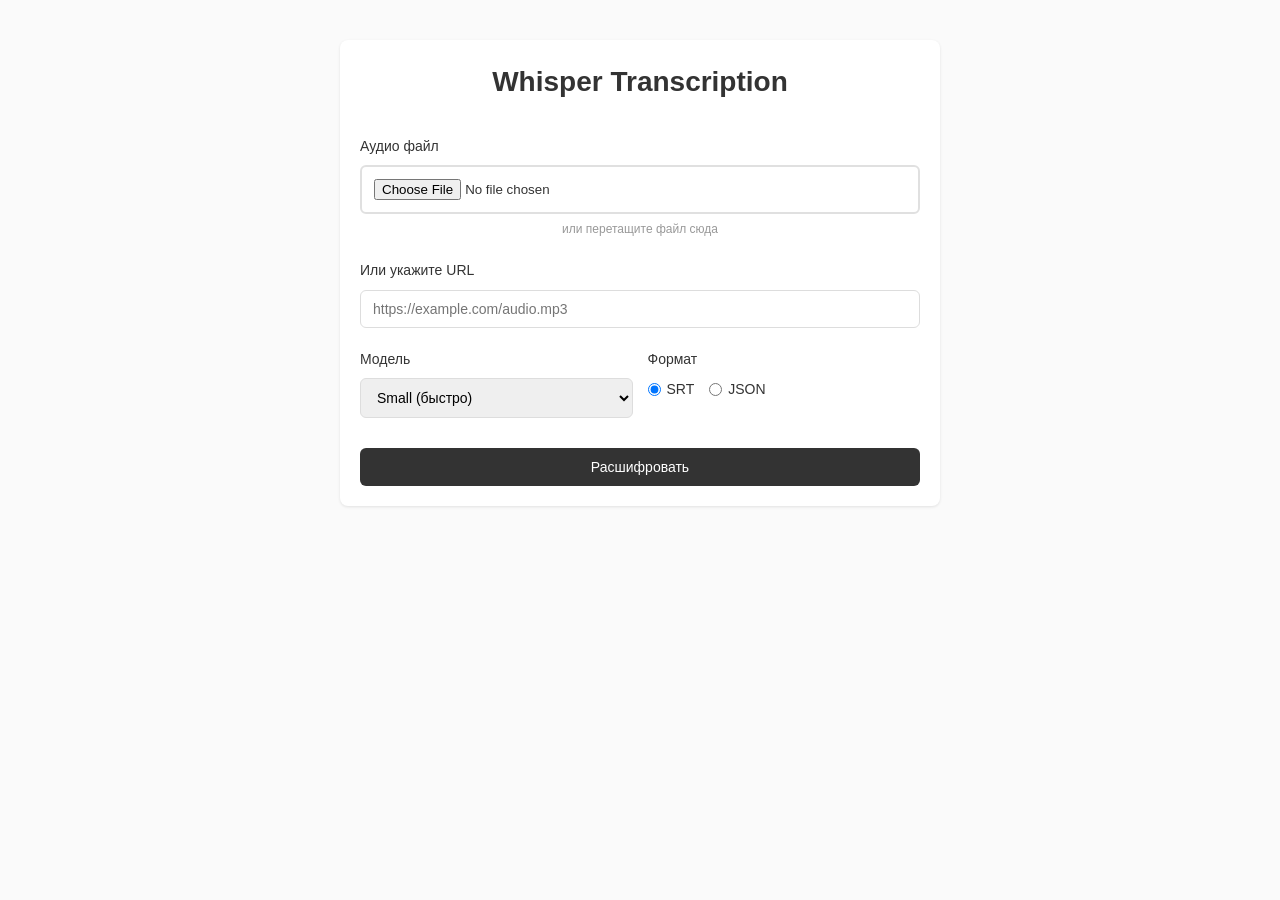
<file: templates/index.html>
<!DOCTYPE html>
<html lang="ru">
<head>
    <meta charset="UTF-8">
    <meta name="viewport" content="width=device-width, initial-scale=1.0">
    <title>Whisper Transcription</title>
    <link rel="stylesheet" href="/static/style.css">
</head>
<body>
    <div class="container">
        <h1>Whisper Transcription</h1>

        <form id="transcribeForm">
            <div class="form-group">
                <label for="fileInput">Аудио файл</label>
                <input type="file" id="fileInput" accept="audio/*" class="file-input">
                <div class="file-label">или перетащите файл сюда</div>
            </div>

            <div class="form-group">
                <label for="urlInput">Или укажите URL</label>
                <input type="url" id="urlInput" placeholder="https://example.com/audio.mp3" class="form-input">
            </div>

            <div class="row">
                <div class="form-group">
                    <label for="modelSelect">Модель</label>
                    <select id="modelSelect" class="form-input">
                        <option value="small">Small (быстро)</option>
                        <option value="medium">Medium (баланс)</option>
                        <option value="large">Large (точно)</option>
                    </select>
                </div>

                <div class="form-group">
                    <label>Формат</label>
                    <div class="radio-group">
                        <label class="radio-label">
                            <input type="radio" name="format" value="srt" checked>
                            SRT
                        </label>
                        <label class="radio-label">
                            <input type="radio" name="format" value="json">
                            JSON
                        </label>
                    </div>
                </div>
            </div>

            <button type="submit" class="btn-primary" id="submitBtn">Расшифровать</button>
        </form>

        <div id="logs" class="logs hidden">
            <h3>Статус</h3>
            <div id="logsList" class="logs-content"></div>
        </div>

        <div id="result" class="result hidden">
            <h3>Результат</h3>
            <textarea id="resultText" class="result-textarea" readonly></textarea>
            <button id="downloadBtn" class="btn-secondary">Скачать</button>
        </div>

        <div id="error" class="error hidden">
            <p id="errorText"></p>
        </div>
    </div>

    <script>
        const form = document.getElementById('transcribeForm');
        const fileInput = document.getElementById('fileInput');
        const urlInput = document.getElementById('urlInput');
        const modelSelect = document.getElementById('modelSelect');
        const submitBtn = document.getElementById('submitBtn');
        const logsDiv = document.getElementById('logs');
        const logsList = document.getElementById('logsList');
        const resultDiv = document.getElementById('result');
        const resultText = document.getElementById('resultText');
        const downloadBtn = document.getElementById('downloadBtn');
        const errorDiv = document.getElementById('error');
        const errorText = document.getElementById('errorText');

        // Drag and drop
        fileInput.addEventListener('dragover', e => {
            e.preventDefault();
            fileInput.classList.add('drag-over');
        });

        fileInput.addEventListener('dragleave', () => {
            fileInput.classList.remove('drag-over');
        });

        fileInput.addEventListener('drop', e => {
            e.preventDefault();
            fileInput.classList.remove('drag-over');
            if (e.dataTransfer.files.length) {
                fileInput.files = e.dataTransfer.files;
                urlInput.value = '';
            }
        });

        form.addEventListener('submit', async e => {
            e.preventDefault();

            if (!fileInput.files.length && !urlInput.value) {
                showError('Выберите файл или укажите URL');
                return;
            }

            const formData = new FormData();

            if (fileInput.files.length) {
                formData.append('file', fileInput.files[0]);
            } else if (urlInput.value) {
                formData.append('url', urlInput.value);
            }

            formData.append('model_size', modelSelect.value);
            formData.append('format', document.querySelector('input[name="format"]:checked').value);

            clearUI();
            showLogs();
            logsList.innerHTML = '<p>Обработка...</p>';
            submitBtn.disabled = true;

            try {
                const response = await fetch('/api/transcribe', {
                    method: 'POST',
                    body: formData
                });

                const data = await response.json();

                logsList.innerHTML = data.logs.map(log => `<p>${log}</p>`).join('');

                if (data.success) {
                    resultText.value = data.result;
                    showResult();
                    downloadBtn.onclick = () => downloadResult(data.result, data.filename, data.format);
                } else {
                    showError(data.error || 'Ошибка обработки');
                }
            } catch (err) {
                showError(err.message);
            } finally {
                submitBtn.disabled = false;
            }
        });

        function clearUI() {
            resultDiv.classList.add('hidden');
            errorDiv.classList.add('hidden');
            logsList.innerHTML = '';
        }

        function showLogs() {
            logsDiv.classList.remove('hidden');
        }

        function showResult() {
            resultDiv.classList.remove('hidden');
        }

        function showError(msg) {
            errorText.textContent = msg;
            errorDiv.classList.remove('hidden');
        }

        function downloadResult(content, filename, format) {
            const ext = format === 'srt' ? 'srt' : 'jsonl';
            const blob = new Blob([content], { type: 'text/plain' });
            const url = URL.createObjectURL(blob);
            const a = document.createElement('a');
            a.href = url;
            a.download = `${filename}.${ext}`;
            a.click();
            URL.revokeObjectURL(url);
        }
    </script>
</body>
</html>
</file>
<file: static/style.css>
* {
    margin: 0;
    padding: 0;
    box-sizing: border-box;
}

body {
    font-family: -apple-system, BlinkMacSystemFont, 'Segoe UI', sans-serif;
    background: #fafafa;
    color: #333;
    line-height: 1.6;
}

.container {
    max-width: 600px;
    margin: 40px auto;
    padding: 20px;
    background: white;
    border-radius: 8px;
    box-shadow: 0 1px 3px rgba(0, 0, 0, 0.1);
}

h1 {
    font-size: 28px;
    margin-bottom: 30px;
    text-align: center;
    font-weight: 600;
}

h3 {
    font-size: 16px;
    margin: 20px 0 12px 0;
    font-weight: 600;
}

.form-group {
    margin-bottom: 20px;
}

label {
    display: block;
    font-size: 14px;
    font-weight: 500;
    margin-bottom: 8px;
}

.file-input {
    display: block;
    width: 100%;
    padding: 12px;
    border: 2px solid #e0e0e0;
    border-radius: 6px;
    cursor: pointer;
    background: white;
    transition: border-color 0.2s;
}

.file-input:hover {
    border-color: #b3b3b3;
}

.file-input.drag-over {
    border-color: #333;
    background: #fafafa;
}

.file-label {
    font-size: 12px;
    color: #999;
    margin-top: 6px;
    text-align: center;
}

.form-input {
    width: 100%;
    padding: 10px 12px;
    border: 1px solid #ddd;
    border-radius: 6px;
    font-size: 14px;
    font-family: inherit;
}

.form-input:focus {
    outline: none;
    border-color: #333;
}

.row {
    display: grid;
    grid-template-columns: 1fr 1fr;
    gap: 15px;
}

.radio-group {
    display: flex;
    gap: 15px;
}

.radio-label {
    display: flex;
    align-items: center;
    font-weight: normal;
    margin: 0;
    cursor: pointer;
}

.radio-label input {
    margin-right: 6px;
    cursor: pointer;
}

.btn-primary, .btn-secondary {
    padding: 11px 20px;
    border: none;
    border-radius: 6px;
    font-size: 14px;
    font-weight: 500;
    cursor: pointer;
    transition: background-color 0.2s;
}

.btn-primary {
    width: 100%;
    background: #333;
    color: white;
    margin-top: 10px;
}

.btn-primary:hover:not(:disabled) {
    background: #222;
}

.btn-primary:disabled {
    opacity: 0.6;
    cursor: not-allowed;
}

.btn-secondary {
    background: #f0f0f0;
    color: #333;
    margin-top: 10px;
}

.btn-secondary:hover {
    background: #e0e0e0;
}

.logs {
    margin-top: 30px;
    padding: 15px;
    background: #f8f8f8;
    border-radius: 6px;
    border: 1px solid #e0e0e0;
}

.logs.hidden {
    display: none;
}

.logs-content {
    font-size: 13px;
    color: #555;
    font-family: 'Monaco', 'Courier New', monospace;
}

.logs-content p {
    margin: 4px 0;
}

.result {
    margin-top: 30px;
}

.result.hidden {
    display: none;
}

.result-textarea {
    width: 100%;
    min-height: 200px;
    padding: 12px;
    border: 1px solid #ddd;
    border-radius: 6px;
    font-family: 'Monaco', 'Courier New', monospace;
    font-size: 12px;
    resize: vertical;
    line-height: 1.5;
}

.error {
    margin-top: 30px;
    padding: 15px;
    background: #fee;
    border: 1px solid #fcc;
    border-radius: 6px;
    color: #c33;
}

.error.hidden {
    display: none;
}

.error p {
    margin: 0;
    font-size: 14px;
}

@media (max-width: 600px) {
    .container {
        margin: 20px;
        padding: 15px;
    }

    h1 {
        font-size: 24px;
    }

    .row {
        grid-template-columns: 1fr;
    }
}
</file>
